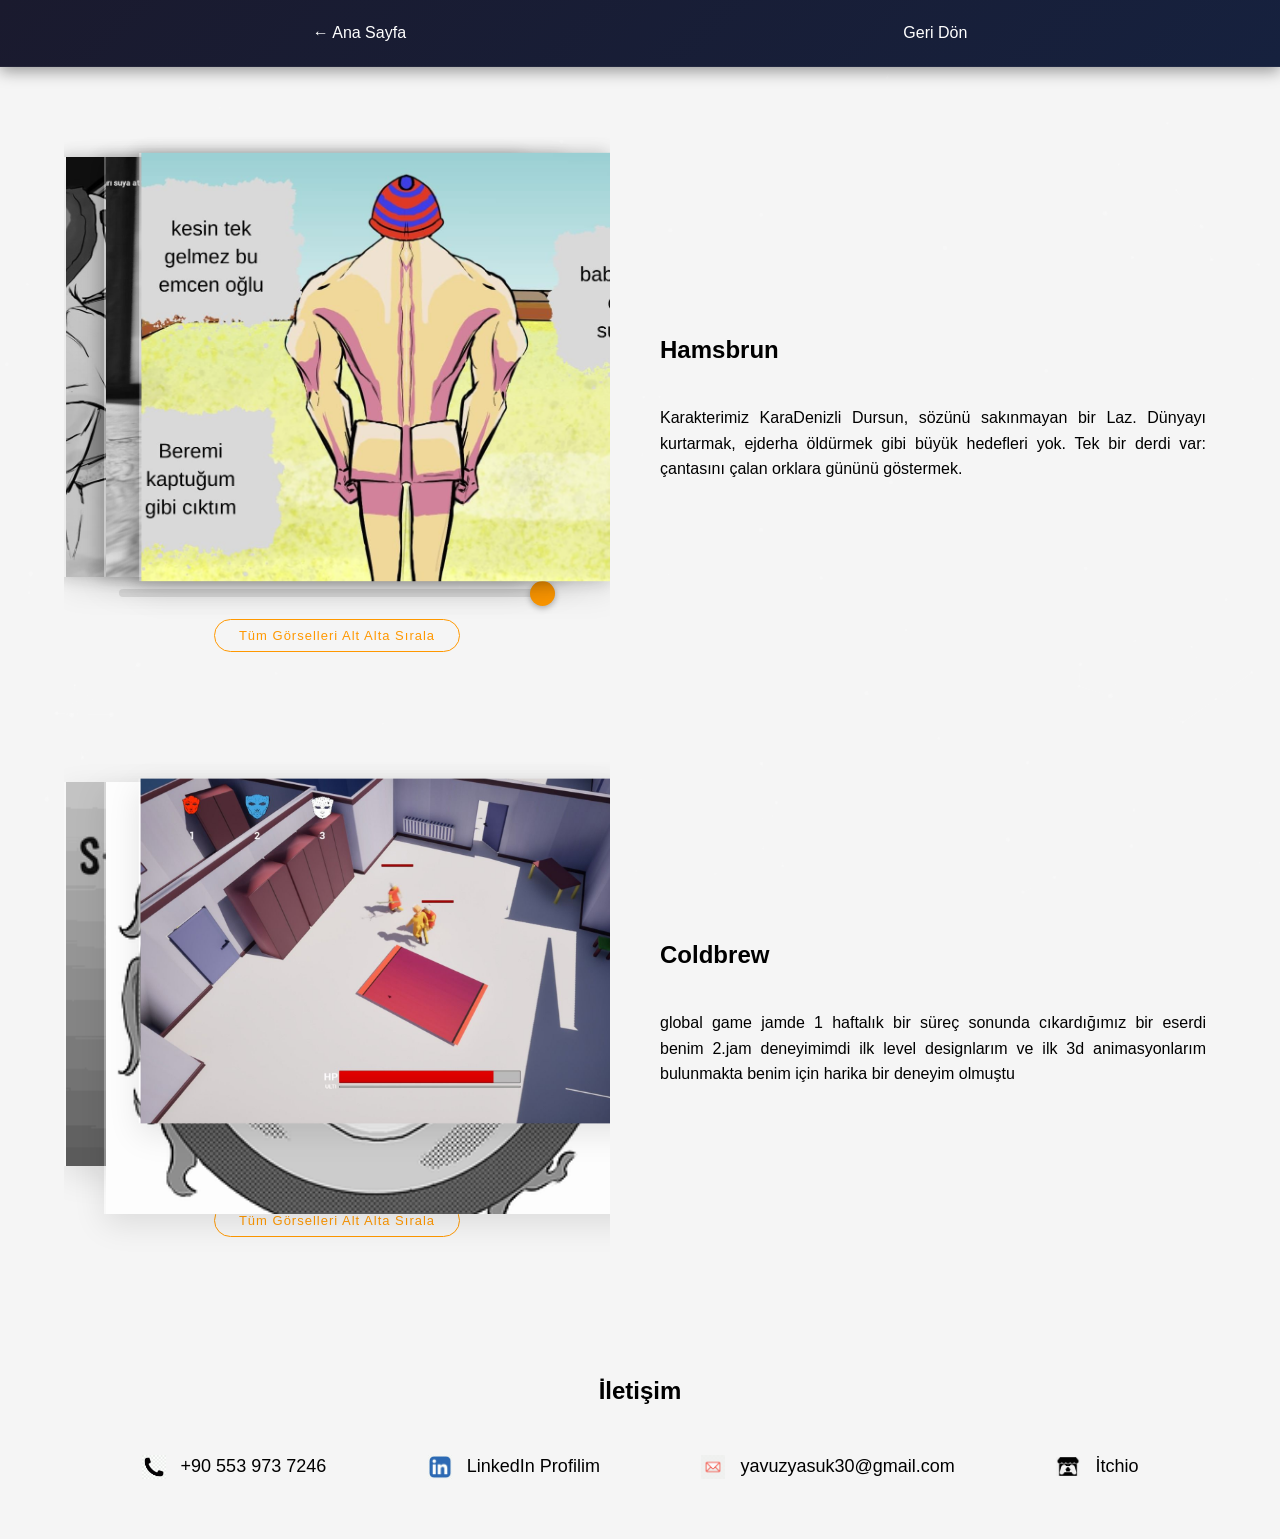
<file: jam.html>
<!DOCTYPE html>
<html lang="en">
<head>
    <meta charset="UTF-8">
    <meta name="viewport" content="width=device-width, initial-scale=1.0">
    <title>Yavuz Yasuk - Jam Projeleri</title>
    <link rel="icon" type="image/png" href="img/basss.png">

    <link rel="stylesheet" href="style.css">
</head>
<body>
    <!-- Arka Plan Partikül Sistemi -->
    <canvas id="particle-canvas"></canvas>

    <nav class="navbar">
        <div class="container">
            <ul class="nav-links">
                <li><a href="index.html">← Ana Sayfa</a></li>
                <li><a href="index.html#jamler">Geri Dön</a></li>
            </ul>
        </div>
    </nav>

    <main class="container">
        <section class="pro1">
            <div class="hakkimda-flex flex-reverse"> 
                <div class="hakkimda-metin">
                    <h2>Hamsbrun</h2>
                    <p>
                        Karakterimiz KaraDenizli Dursun, sözünü sakınmayan bir Laz. Dünyayı kurtarmak, ejderha öldürmek gibi büyük hedefleri yok. Tek bir derdi var: çantasını çalan orklara gününü göstermek. 
                    </p>
                </div>
                <div class="hakkimda-resim">
                    <div class="pafta-galeri">
                        <div class="pafta-katman"><img src="img/jam/2.1.1.jpg" alt="1.1"></div>
                        <div class="pafta-katman"><img src="img/jam/2.1.2.jpg" alt="1.2"></div>
                        <div class="pafta-katman"><img src="img/jam/2.1.3.jpg" alt="1.3"></div>
                    </div>
                </div>
            </div>
        </section>

        <section id="pro2">
            <div class="hakkimda-flex">
                <div class="hakkimda-resim">
                    <div class="istif-galeri">
                        <img src="img/jam/2.2.1.png" class="istif-katman" alt="Proje 2.1">
                        <img src="img/jam/2.2.2.png" class="istif-katman" alt="Proje 2.2">
                        <img src="img/jam/2.2.3.jpg" class="istif-katman" alt="Proje 2.3">
                    </div>
                </div>
                <div class="hakkimda-metin">
                    <h2>Coldbrew</h2>
                    <p>
                    global game jamde 1 haftalık bir süreç sonunda cıkardığımız bir eserdi benim 2.jam deneyimimdi ilk level designlarım ve ilk 3d animasyonlarım bulunmakta benim için harika bir deneyim olmuştu
                    </p>
                </div>
            </div>
        </section>
    </main>

    <section id="iletisim" class="container" style="margin-top: 80px; clear: both; width: 100%; display: block;">
    <div class="ortala"> <h2>İletişim</h2></div>
    
    <div class="iletisim-kutusu">
        <div class="iletisim-satiri">
            <img src="img/telefon.png" alt="Telefon" class="iletisim-ikon">
            <span>+90 553 973 7246</span>
        </div>

        <div class="iletisim-satiri">
            <img src="img/linkedin.png" alt="LinkedIn" class="iletisim-ikon">
            <a href="https://www.linkedin.com/in/yavuz-yasuk-34534a339/" target="_blank">LinkedIn Profilim</a>
        </div>

        <div class="iletisim-satiri">
            <img src="img/eposta.png" alt="E-Posta" class="iletisim-ikon">
            <a href="mailto:yavuzyasuk30@gmail.com">yavuzyasuk30@gmail.com</a>
        </div>

        <div class="iletisim-satiri">
            <img src="img/itchio.png" alt="itchio" class="iletisim-ikon">
            <a href="https://itch.io/profile/necatu-ab">İtchio</a>
        </div>
    </div>
</section>



<!-- Animasyonlar ve Efektler -->
<script src="effects.js"></script>

</body>
</html>
</file>
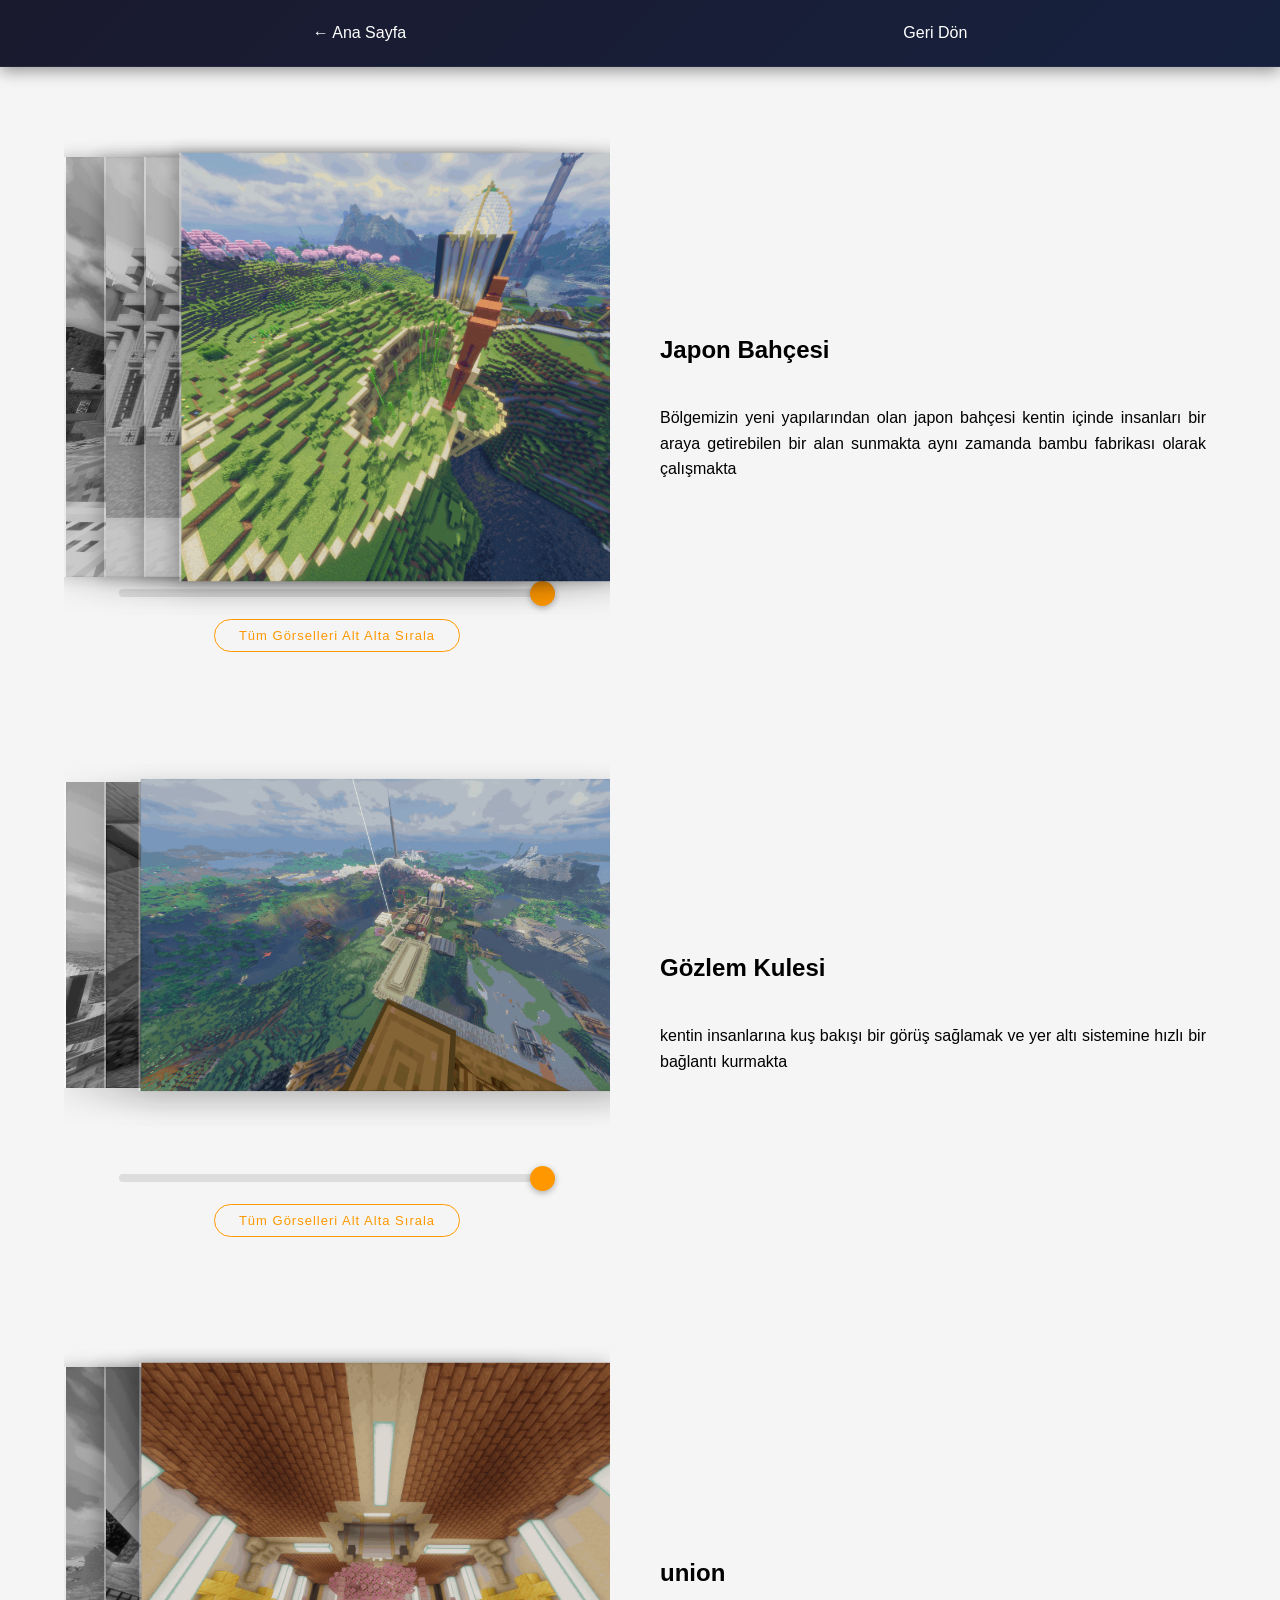
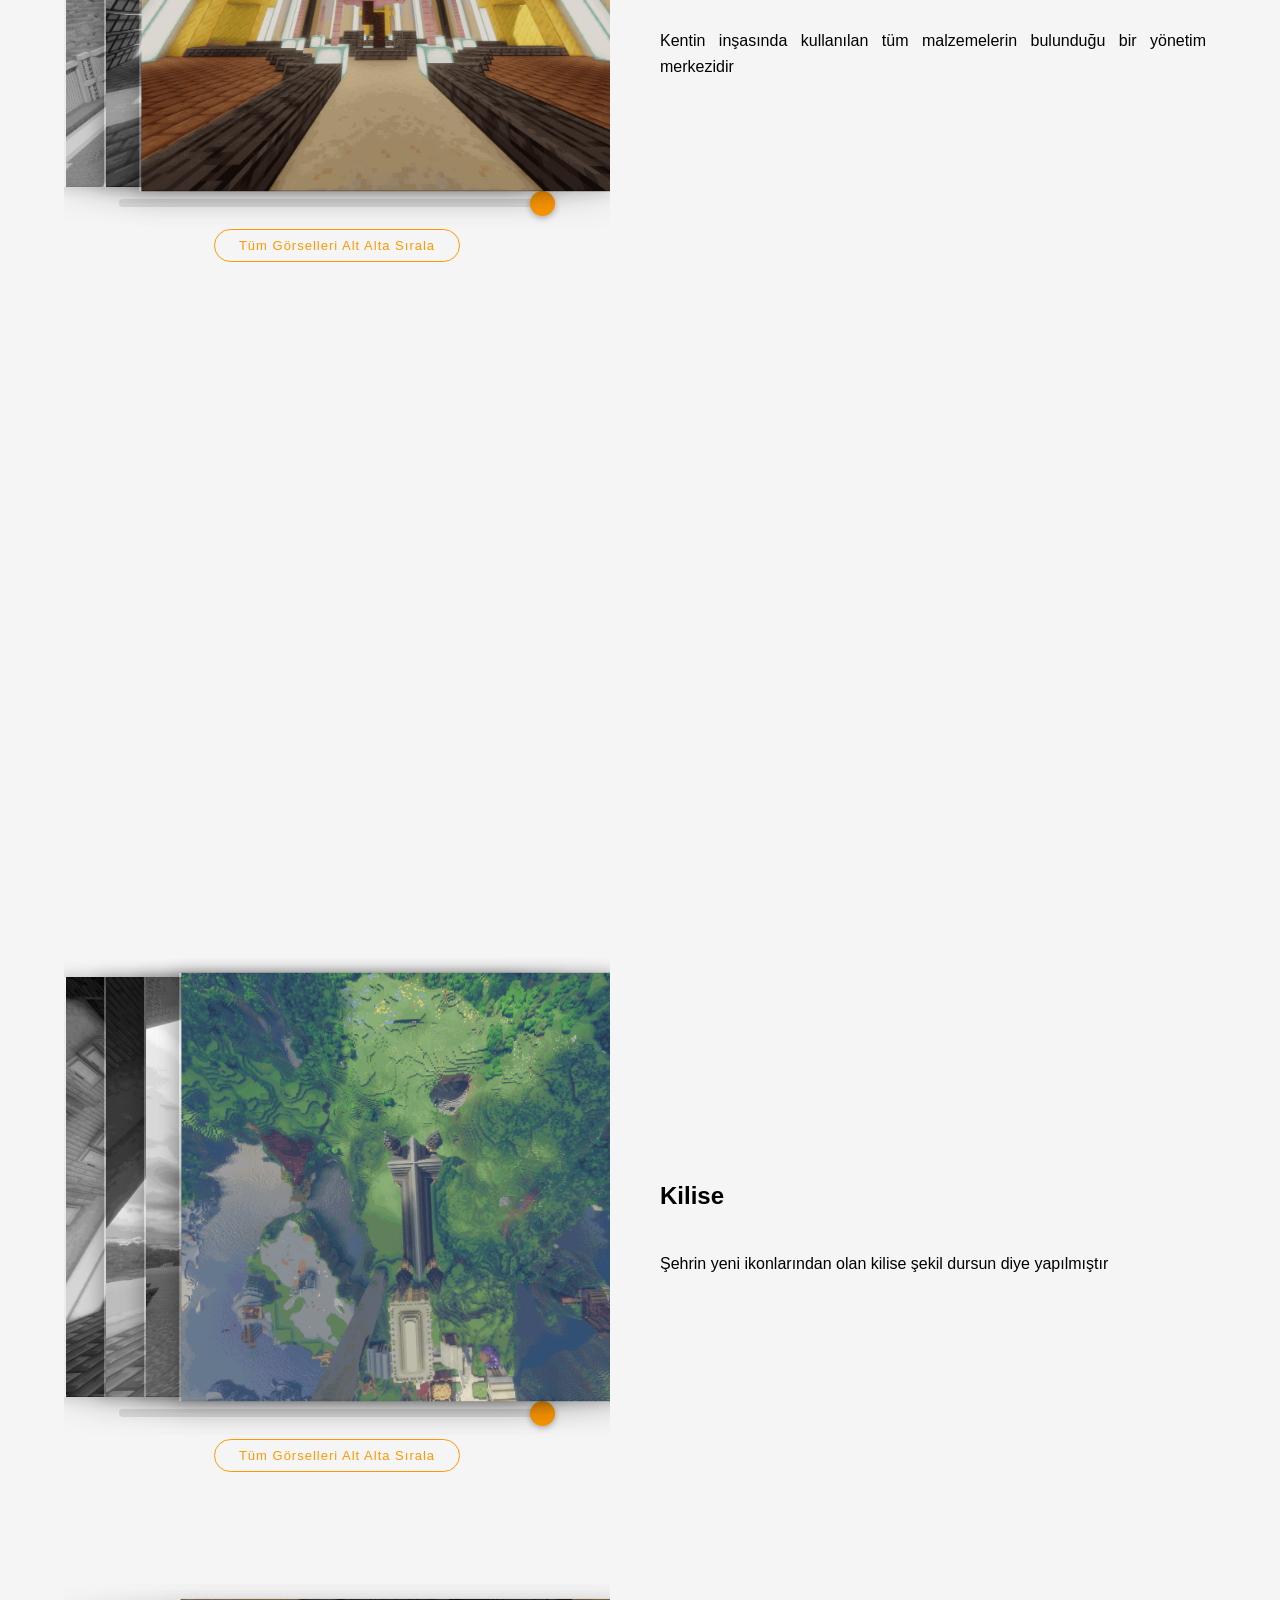
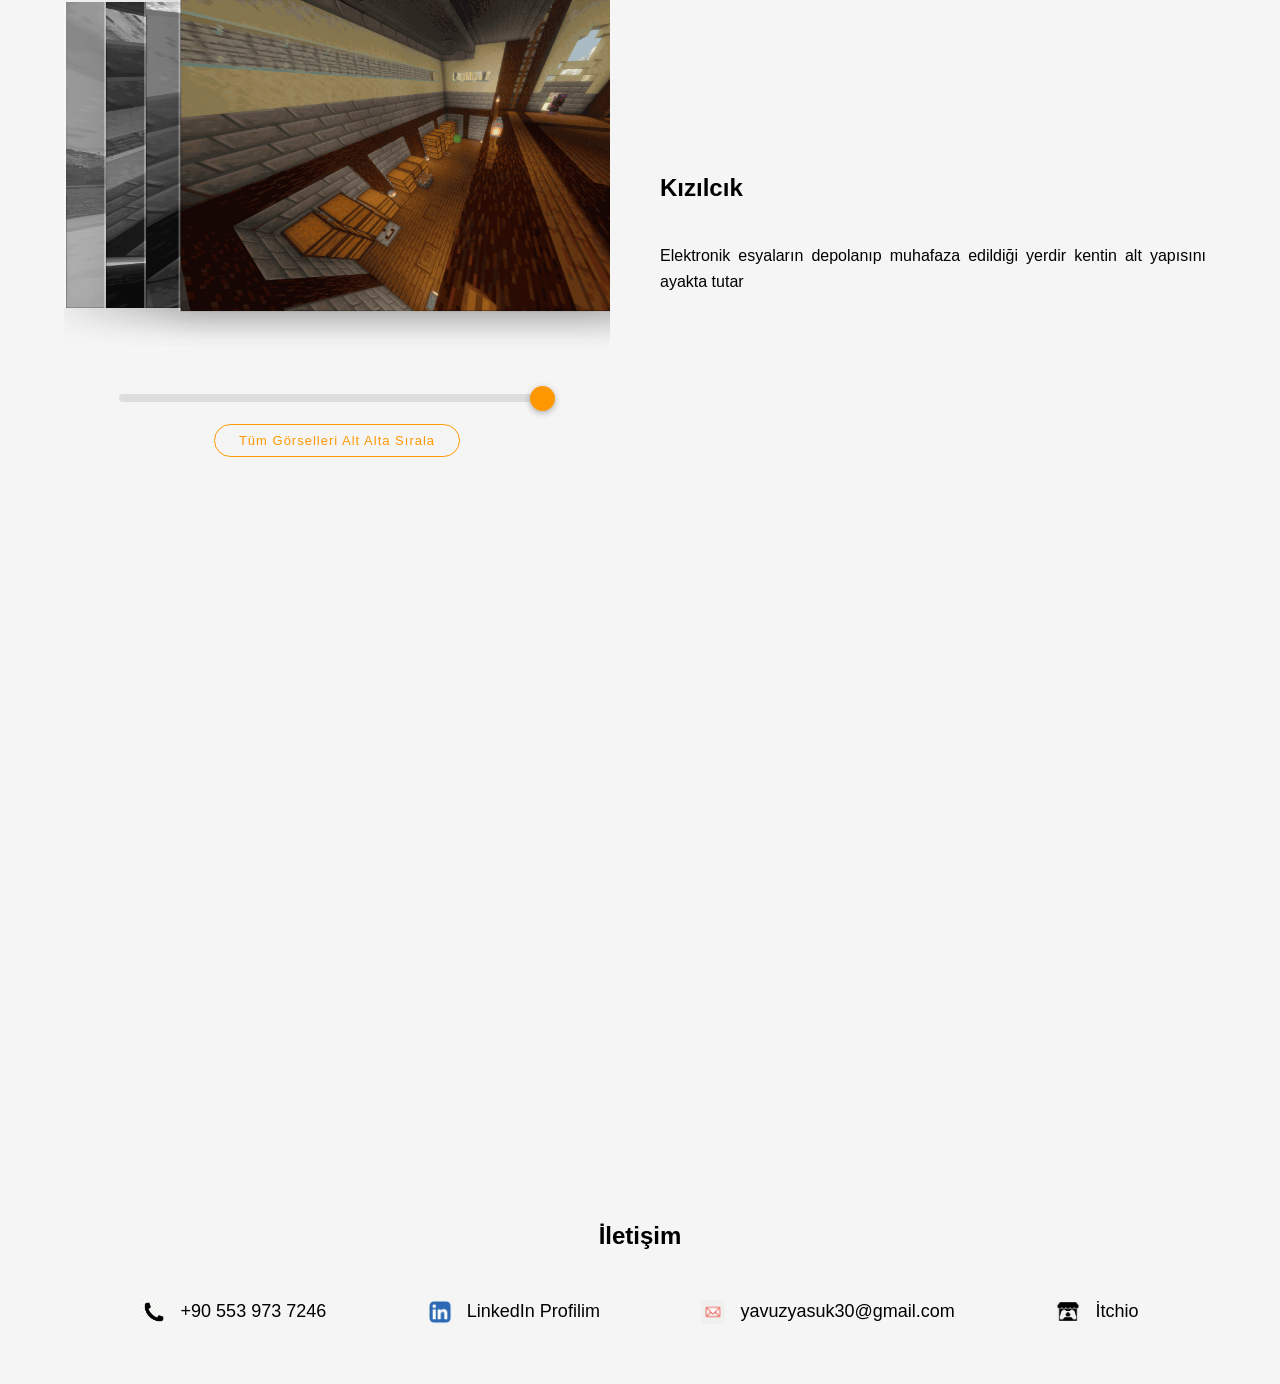
<file: proje-detay.html>
<!DOCTYPE html>
<html lang="en">
<head>
    <meta charset="UTF-8">
    <meta name="viewport" content="width=device-width, initial-scale=1.0">
    <title>YavuzYasuk-MimariProjeler</title>
        <link rel="icon" type="image/png" href="img/basss.png">
    <link rel="stylesheet" href="style.css">
</head>
<body>
    <nav class="navbar">
        <div class="container">
            <ul class="nav-links">
                <li><a href="index.html">← Ana Sayfa</a></li>
                <li><a href="index.html#projeler">Geri Dön</a></li>
            </ul>
        </div>
    </nav>

    <main class="container">
        <section id="pro1" class="pro1">
            <div class="hakkimda-flex flex-reverse"> 
                <div class="hakkimda-metin">
                    <h2>Japon Bahçesi</h2>
                    <p>
                        Bölgemizin yeni yapılarından olan japon bahçesi kentin içinde insanları bir araya getirebilen bir alan sunmakta aynı zamanda bambu fabrikası olarak çalışmakta 
                    </p>
                </div>
                <div class="hakkimda-resim">
                    <div class="pafta-galeri">
                        <div class="pafta-katman"><img src="img/photos/1.1.1.png" alt="1.1"></div>
                        <div class="pafta-katman"><img src="img/photos/1.1.2.png" alt="1.2"></div>
                        <div class="pafta-katman"><img src="img/photos/1.1.3.png" alt="1.3"></div>
                        <div class="pafta-katman"><img src="img/photos/1.1.4.png" alt="1.4"></div>
                    </div>
                </div>
            </div>
        </section>

        <section id="pro2">
            <div class="hakkimda-flex">
                <div class="hakkimda-resim">
                    <div class="istif-galeri">
                        <img src="img/photos/1.2.1.png" class="istif-katman" alt="Proje 2.1">
                        <img src="img/photos/1.2.2.png" class="istif-katman" alt="Proje 2.2">
                        <img src="img/photos/1.2.3.png" class="istif-katman" alt="Proje 2.3">
                    </div>
                </div>
                <div class="hakkimda-metin">
                    <h2>Gözlem Kulesi</h2>
                    <p>
                        kentin insanlarına kuş bakışı bir görüş sağlamak ve yer altı sistemine hızlı bir bağlantı kurmakta
                    </p>
                </div>
            </div>
        </section>

        <section id="pro3" class="pro3">
            <div class="hakkimda-flex flex-reverse"> 
                <div class="hakkimda-metin">
                    <h2>union </h2>
                    <p>
                        Kentin inşasında kullanılan tüm malzemelerin bulunduğu bir yönetim merkezidir
                    </p>
                </div>
                <div class="hakkimda-resim">
                    <div class="pafta-galeri">
                        <div class="pafta-katman"><img src="img/photos/1.3.1.png" alt="1.1"></div>
                        <div class="pafta-katman"><img src="img/photos/1.3.2.png" alt="1.2"></div>
                        <div class="pafta-katman"><img src="img/photos/1.3.3.png" alt="1.3"></div>
                    </div>
                </div>
            </div>
        </section>

        <section id="pro4">
            <div class="hakkimda-flex">
                <div class="hakkimda-resim">
                    <div class="istif-galeri">
                        <img src="img/photos/1.4.1.png" class="istif-katman" alt="Proje 2.1">
                        <img src="img/photos/1.4.2.png" class="istif-katman" alt="Proje 2.2">
                        <img src="img/photos/1.4.3.png" class="istif-katman" alt="Proje 2.3">
                    </div>
                </div>
                <div class="hakkimda-metin">
                    <h2>Ada evi</h2>
                    <p>
                        Kentin ilk binası olmakla beraber insanların birlikte çalışabilecekleri bir atolye görevi sunmaktadır halen daha resterasyon altında
                    </p>
                </div>
            </div>
        </section>

        <section id="pro5" class="pro5">
            <div class="hakkimda-flex flex-reverse"> 
                <div class="hakkimda-metin">
                    <h2>Kilise</h2>
                    <p>
                        Şehrin yeni ikonlarından olan kilise şekil dursun diye yapılmıştır
                    </p>
                </div>
                <div class="hakkimda-resim">
                    <div class="pafta-galeri">
                        <div class="pafta-katman"><img src="img/photos/1.5.1.png" alt="1.1"></div>
                        <div class="pafta-katman"><img src="img/photos/1.5.2.png" alt="1.2"></div>
                        <div class="pafta-katman"><img src="img/photos/1.5.3.png" alt="1.3"></div>
                        <div class="pafta-katman"><img src="img/photos/1.5.4.png" alt="1.4"></div>
                    </div>
                </div>
            </div>
        </section>

        <section id="pro6">
            <div class="hakkimda-flex">
                <div class="hakkimda-resim">
                    <div class="istif-galeri">
                        <img src="img/photos/1.6.1.png" class="istif-katman" alt="Proje 2.1">
                        <img src="img/photos/1.6.2.png" class="istif-katman" alt="Proje 2.2">
                        <img src="img/photos/1.6.3.png" class="istif-katman" alt="Proje 2.3">
                        <img src="img/photos/1.6.4.png" class="istif-katman" alt="Proje 2.4">
                    </div>
                </div>
                <div class="hakkimda-metin">
                    <h2>Kızılcık</h2>
                    <p>
                        Elektronik esyaların depolanıp muhafaza edildiği yerdir kentin alt yapısını ayakta tutar
                    </p>
                </div>
            </div>
        </section>

        <section id="pro7" class="pro7">
            <div class="hakkimda-flex flex-reverse"> 
                <div class="hakkimda-metin">
                    <h2>Atölye</h2>
                    <p>
                        Kentin dekorlarını dikiş nakış işleri burda yapılıp dağıtıma cıkmakta
                    </p>
                </div>
                <div class="hakkimda-resim">
                    <div class="pafta-galeri">
                        <div class="pafta-katman"><img src="img/photos/1.7.1.png" alt="1.1"></div>
                        <div class="pafta-katman"><img src="img/photos/1.7.2.png" alt="1.2"></div>
                        <div class="pafta-katman"><img src="img/photos/1.7.3.png" alt="1.3"></div>
                    </div>
                </div>
            </div>
        </section>
    </main>

    <section id="iletisim" class="container" style="margin-top: 80px; clear: both; width: 100%; display: block;">
   <div class="ortala"> <h2>İletişim</h2></div>
    
    <div class="iletisim-kutusu">
        <div class="iletisim-satiri">
            <img src="img/telefon.png" alt="Telefon" class="iletisim-ikon">
            <span>+90 553 973 7246</span>
        </div>

        <div class="iletisim-satiri">
            <img src="img/linkedin.png" alt="LinkedIn" class="iletisim-ikon">
            <a href="https://www.linkedin.com/in/yavuz-yasuk-34534a339/" target="_blank">LinkedIn Profilim</a>
        </div>

        <div class="iletisim-satiri">
            <img src="img/eposta.png" alt="E-Posta" class="iletisim-ikon">
            <a href="mailto:yavuzyasuk30@gmail.com">yavuzyasuk30@gmail.com</a>
        </div>
        <div class="iletisim-satiri">
            <img src="img/itchio.png" alt="itchio" class="iletisim-ikon">
            <a href="https://itch.io/profile/necatu-ab">İtchio</a>
        </div>
    </div>
</section>



<!-- Animasyonlar ve Otomatik Slider -->
<script src="effects.js"></script>

</body>
</html>
</file>
<file: style.css>
/* utf8-fix */
*, *::before, *::after {
    box-sizing: border-box;
}

html, body {
    margin: 0;
    padding: 0;
    width: 100%;
    overflow-x: hidden; 
    scroll-behavior: smooth;
}

body {
    font-family: Arial, sans-serif;
    background-color: #f5f5f5; 
}

.navbar {
    width: 100%;
    
    background: linear-gradient(135deg, #1a1a2e 0%, #16213e 100%);
    padding: 1.5rem 0; 
    z-index: 999;
    position: sticky; 
    top: 0;
    box-shadow: 0 4px 15px rgba(0, 0, 0, 0.4);
    border-bottom: 1px solid rgba(255, 255, 255, 0.05);
}

.nav-links {
    display: flex;
    list-style: none;
    justify-content: space-around;
    align-items: center;
    margin: 0;
    padding: 0;
}

.nav-links a {
    color: white;
    text-decoration: none;
    font-weight: 500;
}


.dropdown-content {
    display: none;
    position: absolute;
    background-color: #16213e; 
    min-width: 200px; 
    z-index: 1000;
    top: 100%; 
    left: 0;
    margin-top: 0;
    border-radius: 8px;
    box-shadow: 0 8px 24px rgba(0,0,0,0.5);
    padding: 10px 0; 
    overflow: hidden;
}

.dropdown-content li { display: block; }
.dropdown:hover .dropdown-content { display: block; }

.dropdown {
    padding-bottom: 10px;
    position: relative;
    display: inline-block;
}

.nav-links > li:hover > a {
    color: #ff9800;
    transition: 0.3s;
}

.nav-links > li:hover {
    background-color: rgba(255,255,255,0.05); 
    border-radius: 4px;
}

.dropdown-content a {
    display: block;
    padding: 14px 24px; 
    text-decoration: none;
    color: #f0f0f0;
    font-size: 1.05rem; 
    transition: all 0.3s ease;
}

.dropdown-content a:hover {
    background-color: #ff9800; 
    color: #1a1a2e; 
    padding-left: 32px; 
}



.container {
    width: 90%;          
    max-width: 1200px;   
    margin: 0 auto;      
}

.hakkimda-flex {
    display: flex;
    align-items: center;
    gap: 40px;
    margin-top: 50px;
    padding: 20px 0;
}

.hakkimda-flex.flex-reverse {
    flex-direction: row-reverse;
}


.hakkimda-resim {
    flex: 1;
    min-width: 0;          
    overflow: hidden;
}

.hakkimda-resim img {
    width: 100%;
    height: auto;
    display: block;
    box-shadow: 0 10px 30px rgba(0,0,0,0.1);
}


.hakkimda-metin {
    flex: 1;
    min-width: 0;          
    text-align: justify;
    line-height: 1.6;
    padding: 0 10px;
}


.pafta-galeri {
    position: relative;
    width: 100%;
    height: 420px;
    margin: 20px 0 10px 0;
}

.istif-galeri {
    position: relative;
    width: 100%;
    height: 380px;
    margin: 20px 0 10px 0;
}

.pafta-katman, .istif-katman {
    position: absolute;
    top: 0;
    width: 85%; 
    height: 100%;
    object-fit: cover;
    transition: all 0.6s cubic-bezier(0.25, 1, 0.5, 1);
    text-decoration: none;
    filter: grayscale(100%); 
    border-left: 2px solid rgba(255,255,255,0.3);
    cursor: pointer;
    box-shadow: -5px 0 15px rgba(0,0,0,0.2);
}

.pafta-katman img, .istif-katman img {
    width: 100%;
    height: 100%;
    object-fit: cover;
    filter: grayscale(100%);
    transition: filter 0.6s ease, transform 0.6s ease;
}


.pafta-katman:nth-child(1) { left: 0px;   z-index: 1; }
.pafta-katman:nth-child(2) { left: 40px;  z-index: 2; }
.pafta-katman:nth-child(3) { left: 80px;  z-index: 3; }
.pafta-katman:nth-child(4) { left: 120px; z-index: 4; }
.pafta-katman:nth-child(5) { left: 160px; z-index: 5; }
.pafta-katman:nth-child(6) { left: 200px; z-index: 6; }
.pafta-katman:nth-child(7) { left: 240px; z-index: 7; }


.istif-katman:nth-child(1) { left: 0px;   z-index: 1; }
.istif-katman:nth-child(2) { left: 40px;  z-index: 2; }
.istif-katman:nth-child(3) { left: 80px;  z-index: 3; }
.istif-katman:nth-child(4) { left: 120px; z-index: 4; }
.istif-katman:nth-child(5) { left: 160px; z-index: 5; }
.istif-katman:nth-child(6) { left: 200px; z-index: 6; }
.istif-katman:nth-child(7) { left: 240px; z-index: 7; }


.pafta-katman.aktif,
.istif-katman.aktif {
    filter: grayscale(0%);
    z-index: 100;
    transform: scale(1.02);
}

.pafta-katman.aktif img,
.istif-katman.aktif img {
    filter: grayscale(0%);
}


.pafta-katman.aktif ~ .pafta-katman,
.istif-katman.aktif ~ .istif-katman {
    transform: translateX(20%);
}


.galeri-slider-kapsayici {
    width: 100%;
    display: flex;
    justify-content: center;
    margin-bottom: 20px;
}
.galeri-slider {
    -webkit-appearance: none;
    width: 80%;
    height: 8px;
    background: #ddd;
    border-radius: 5px;
    outline: none;
    cursor: pointer;
}
.galeri-slider::-webkit-slider-thumb {
    -webkit-appearance: none;
    appearance: none;
    width: 25px;
    height: 25px;
    border-radius: 50%;
    background: #ff9800;
    cursor: pointer;
    box-shadow: 0 2px 6px rgba(0,0,0,0.3);
    transition: background 0.2s;
}
.galeri-slider::-moz-range-thumb {
    width: 25px;
    height: 25px;
    border-radius: 50%;
    background: #ff9800;
    cursor: pointer;
    box-shadow: 0 2px 6px rgba(0,0,0,0.3);
    border: none;
}
.galeri-slider::-webkit-slider-thumb:hover { background: #e68a00; }
.galeri-slider::-moz-range-thumb:hover { background: #e68a00; }


#iletisim {
    margin-top: 60px;
    margin-bottom: 60px;
}

.iletisim-kutusu {
    display: flex;
    justify-content: space-evenly;
    margin-top: 30px;
}

.iletisim-satiri {
    display: flex;
    align-items: center; 
    gap: 15px; 
}


.iletisim-ikon {
    width: 24px; 
    height: 24px;
    object-fit: contain; 
}


.iletisim-satiri span, 
.iletisim-satiri a {
    color: #000000; 
    text-decoration: none; 
    font-size: 18px; 
    font-family: Arial, sans-serif;
    transition: color 0.3s ease;
}


.iletisim-satiri a:hover {
    color: #ff9800; 
}
.ortala {
    text-align: center;
}

.hidden {
    display: none;
}
.model-kapsayici {
    width: 100%;
    height: 500px;
    background-color: #1a1a2e;
    margin: 30px auto;
    border-radius: 8px;
    overflow: hidden;
    position: relative;
    box-shadow: 0 8px 32px rgba(0,0,0,0.4);
}


#yukleme-ekrani {
    position: absolute;
    inset: 0;
    display: flex;
    align-items: center;
    justify-content: center;
    background-color: #1a1a2e;
    z-index: 10;
    transition: opacity 0.6s ease;
    border-radius: 8px;
}

.yukleme-ic {
    display: flex;
    flex-direction: column;
    align-items: center;
    gap: 16px;
}

.yukleme-halka {
    width: 48px;
    height: 48px;
    border: 4px solid rgba(255,255,255,0.15);
    border-top-color: #ff9800;
    border-radius: 50%;
    animation: don 0.9s linear infinite;
}

@keyframes don {
    to { transform: rotate(360deg); }
}

.yukleme-yazi {
    color: #aaa;
    font-family: Arial, sans-serif;
    font-size: 14px;
    margin: 0;
}


#model-ipucu {
    position: absolute;
    bottom: 12px;
    left: 50%;
    transform: translateX(-50%);
    background: rgba(0,0,0,0.55);
    color: #ccc;
    font-family: Arial, sans-serif;
    font-size: 12px;
    padding: 6px 14px;
    border-radius: 20px;
    pointer-events: none;
    transition: opacity 0.6s ease;
    white-space: nowrap;
    z-index: 5;
}





@media (max-width: 768px) {
    .container {
        width: 95%;
    }

    .navbar {
        padding: 10px 0;
    }

    .nav-links {
        flex-direction: column; 
        gap: 15px;
        text-align: center;
    }

    .dropdown-content {
        position: static; 
        box-shadow: none;
        background-color: transparent;
        display: none;
        margin-top: 10px;
    }

    .dropdown:hover .dropdown-content,
    .dropdown:active .dropdown-content {
        display: block;
    }

    .model-kapsayici {
        height: 350px;
        margin: 15px auto;
    }

    .hakkimda-flex,
    .hakkimda-flex.flex-reverse {
        flex-direction: column;
        gap: 20px;
    }

    .hakkimda-metin {
        padding: 0 15px;
        text-align: left; 
    }

    .pafta-galeri {
        height: auto;
        min-height: 250px;
        margin: 10px 0;
        display: flex;
        overflow-x: auto;
        gap: 10px;
        padding-bottom: 10px;
    }

    .pafta-katman {
        position: relative;
        width: 80%;
        height: auto;
        flex: 0 0 auto;
        left: 0 !important; 
        border: none;
        filter: none;
    }
    
    .pafta-katman img {
        filter: none;
    }

    .pafta-katman:hover ~ .pafta-katman {
        transform: none;
    }

    .istif-galeri {
        height: auto;
        min-height: 250px;
        display: flex;
        overflow-x: auto;
        gap: 10px;
        padding-bottom: 10px;
    }

    .istif-katman {
        position: relative;
        width: 80%;
        height: auto;
        flex: 0 0 auto;
        left: 0 !important;
        border: none;
        filter: none;
    }

    .istif-katman:hover ~ .istif-katman {
        transform: none;
    }

    .iletisim-kutusu {
        flex-direction: column;
        align-items: flex-start;
        gap: 20px;
        padding: 0 20px;
    }
}

@media (max-width: 480px) {
    .model-kapsayici {
        height: 250px;
    }
    
    .pafta-katman, .istif-katman {
        width: 90%;
    }
}


.site-footer {
    background-color: #333;
    color: #aaa;
    text-align: center;
    padding: 20px 0;
    margin-top: 40px;
    font-family: Arial, sans-serif;
    font-size: 14px;
}

.site-footer a {
    color: #ff9800;
    text-decoration: none;
}

.site-footer a:hover {
    text-decoration: underline;
}


.hepsini-gor-btn {
    display: inline-block;
    margin-top: 20px;
    padding: 12px 28px;
    background-color: transparent;
    color: #ff9800;
    text-decoration: none;
    font-family: Arial, sans-serif;
    font-weight: bold;
    font-size: 14px;
    letter-spacing: 1px;
    text-transform: uppercase;
    border: 2px solid #ff9800;
    border-radius: 30px;
    transition: all 0.3s ease;
    text-align: center;
}

.hepsini-gor-btn:hover {
    background-color: #ff9800;
    color: #1a1a2e;
    transform: translateY(-3px);
    box-shadow: 0 8px 15px rgba(255, 152, 0, 0.3);
}




#preloader {
    position: fixed;
    top: 0; left: 0; width: 100%; height: 100%;
    background-color: #111;
    display: flex;
    justify-content: center;
    align-items: center;
    z-index: 99999;
    transition: transform 0.8s cubic-bezier(0.77, 0, 0.175, 1);
}
#preloader.yuklendi {
    transform: translateY(-100%);
}
.loader-yazi {
    color: #ff9800;
    font-size: 2rem;
    font-weight: bold;
    letter-spacing: 5px;
    animation: nabiz 1.5s infinite;
}
@keyframes nabiz {
    0% { opacity: 0.5; transform: scale(0.95); }
    50% { opacity: 1; transform: scale(1.05); }
    100% { opacity: 0.5; transform: scale(0.95); }
}


#particle-canvas {
    position: fixed;
    top: 0; left: 0; width: 100%; height: 100%;
    z-index: -1;
    pointer-events: none; 
    background: transparent;
}


.scroll-gizli {
    opacity: 0;
    transform: translateY(40px);
    transition: opacity 0.8s ease-out, transform 0.8s ease-out;
    will-change: opacity, transform;
}
.scroll-gorunur {
    opacity: 1;
    transform: translateY(0);
}


.wavy-text {
    display: inline-block;
    cursor: default;
}
.wavy-text span {
    display: inline-block;
    transition: transform 0.3s ease;
}
.wavy-text:hover span {
    animation: dalgalanma 0.5s ease-in-out infinite alternate;
}
@keyframes dalgalanma {
    0% { transform: translateY(0); }
    100% { transform: translateY(-8px); color: #ff9800; }
}


.pafta-galeri.genis-mod, .istif-galeri.genis-mod {
    height: auto !important;
    display: flex !important;
    flex-direction: column !important;
    gap: 20px !important;
    margin-bottom: 30px !important;
    padding-bottom: 10px;
}
.pafta-galeri.genis-mod .pafta-katman,
.istif-galeri.genis-mod .istif-katman {
    position: relative !important;
    width: 100% !important;
    left: 0 !important;
    transform: none !important;
    filter: grayscale(0%) !important;
    box-shadow: 0 5px 15px rgba(0,0,0,0.2) !important;
    z-index: 1 !important;
    display: block;
}

.pafta-galeri.genis-mod .pafta-katman img,
.istif-galeri.genis-mod .istif-katman img {
    filter: grayscale(0%) !important;
}

.genis-mod-buton {
    display: block;
    margin: 10px auto 20px auto;
    padding: 8px 24px;
    background-color: transparent;
    color: #ff9800;
    border: 1px solid #ff9800;
    border-radius: 20px;
    font-family: Arial, sans-serif;
    font-size: 13px;
    letter-spacing: 1px;
    cursor: pointer;
    transition: all 0.3s ease;
}
.genis-mod-buton:hover {
    background-color: #ff9800;
    color: #1a1a2e;
}


.galeri-gizli-slider {
    display: none !important;
}
</file>
